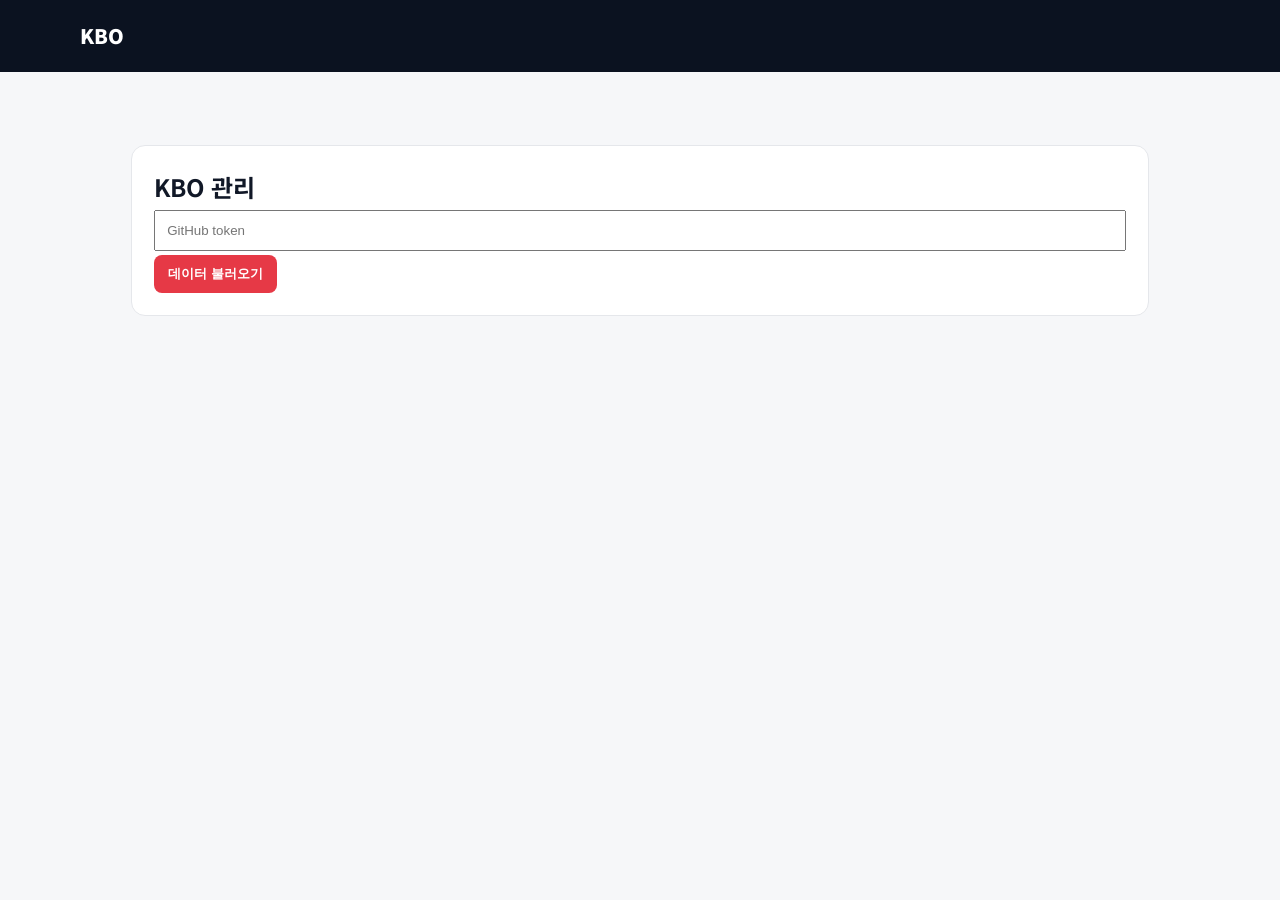
<file: admin.html>
<!doctype html><html lang="ko"><head><meta charset="utf-8"><meta name="viewport" content="width=device-width,initial-scale=1"><title>KBO Admin</title><link rel="stylesheet" href="styles.css?v=3"><style>.admin-wrap{max-width:1120px;margin:auto;padding:55px 4%}.admin-box{background:#fff;border:1px solid #e5e7eb;border-radius:14px;padding:22px;margin:18px 0}.admin-grid{display:grid;grid-template-columns:1fr 220px;gap:10px}.admin-input,.admin-select{width:100%;box-sizing:border-box;padding:11px;margin:4px 0}.admin-btn{padding:10px 14px;border:0;border-radius:8px;background:#e63946;color:#fff;font-weight:800}.admin-player-grid,.roster-admin-grid{display:grid;grid-template-columns:repeat(2,1fr);gap:14px}.admin-player{border:1px solid #e5e7eb;border-radius:12px;padding:14px}.hidden{display:none!important}@media(max-width:760px){.admin-grid,.admin-player-grid,.roster-admin-grid{grid-template-columns:1fr}}</style></head><body><header class="site-header"><div class="container nav-wrap"><a class="logo" href="index.html">KBO</a></div></header><main class="admin-wrap"><section id="login" class="admin-box"><h1>KBO 관리</h1><input id="token" class="admin-input" type="password" placeholder="GitHub token"><button id="load" class="admin-btn">데이터 불러오기</button><p id="login-status"></p></section><section id="workspace" class="hidden"><section class="admin-box"><h2>팀 관리</h2><div id="teams-admin" class="admin-player-grid"></div><button id="add-team" class="admin-btn">+ 팀 추가</button><button id="save-teams" class="admin-btn">팀 저장</button></section><section class="admin-box"><h2>순위표 관리</h2><div id="standings-admin"></div><button id="add-standing" class="admin-btn">+ 순위 팀 추가</button><button id="save-standings" class="admin-btn">순위 저장</button></section><section class="admin-box"><h2>로스터 관리</h2><select id="roster-team" class="admin-select"><option value="">팀 선택</option></select><select id="roster-type" class="admin-select"><option value="players">선수</option><option value="pm">PM</option><option value="am">AM</option><option value="preSign">Pre Sign</option></select><input id="roster-name" class="admin-input" placeholder="이름 입력"><button id="add-roster" class="admin-btn">+ 로스터 추가</button><div id="rosters-admin" class="roster-admin-grid"></div><button id="save-rosters" class="admin-btn">로스터 저장</button></section><section class="admin-box"><h2>선수 성적 관리</h2><div class="admin-grid"><input id="search" class="admin-input" placeholder="선수 검색"><select id="team" class="admin-select"><option value="">모든 팀</option></select></div><button id="add" class="admin-btn">+ 선수 추가</button><button id="save" class="admin-btn">선수 성적 저장</button><p id="status"></p></section><div id="players" class="admin-player-grid"></div></section></main><script src="admin.js?v=7"></script></body></html>
</file>
<file: styles.css>
@import url('https://fonts.googleapis.com/css2?family=Noto+Sans+KR:wght@400;500;700;900&display=swap');:root{--red:#e63946;--navy:#0b1220;--ink:#111827;--line:#e5e7eb;--bg:#f6f7f9}*{box-sizing:border-box;margin:0;padding:0}html{scroll-behavior:smooth}body{font-family:'Noto Sans KR',sans-serif;color:var(--ink);background:var(--bg);line-height:1.6}a{text-decoration:none;color:inherit}.container{width:min(1120px,92%);margin:auto}.site-header{position:sticky;top:0;z-index:20;background:var(--navy);color:#fff}.nav-wrap{height:72px;display:flex;align-items:center;justify-content:space-between}.logo{font-size:20px;font-weight:900}.nav{display:flex;gap:24px;font-size:14px;font-weight:700}.menu-toggle{display:none;background:none;border:0;color:#fff;font-size:25px}.hero{min-height:600px;display:flex;align-items:center;background:linear-gradient(120deg,#080d18,#17243b);color:#fff}.eyebrow{font-size:12px;font-weight:900;letter-spacing:2.5px;color:var(--red);margin-bottom:10px}.hero h1{font-size:clamp(42px,7vw,78px);line-height:1.12;letter-spacing:-4px}.hero h1 span{color:#ff4d5a}.hero-copy{margin-top:22px;color:#b8c2d1;max-width:520px}.section{padding:90px 0}.section-dark{background:var(--navy);color:#fff}.section-heading{display:flex;justify-content:space-between;align-items:end;margin-bottom:30px}.section-heading h2{font-size:34px}.season-badge{font-size:11px;border:1px solid #3b475b;padding:7px 12px;border-radius:30px}.news-card,.record-card,.team-card{background:#fff;border:1px solid var(--line);border-radius:14px;padding:24px}.table-wrap{overflow-x:auto;border:1px solid #263248;border-radius:10px}table{width:100%;border-collapse:collapse}th,td{padding:16px;text-align:center;border-bottom:1px solid #263248}.record-grid{display:grid;grid-template-columns:repeat(3,1fr);gap:16px}.leader-row{display:grid;grid-template-columns:27px 1fr auto;gap:9px;padding:10px;border-bottom:1px solid #eef0f3}.teams-grid{display:grid;grid-template-columns:repeat(4,1fr);gap:14px}.team-card{text-align:center}.team-card img{max-width:90px;max-height:90px;object-fit:contain}.player-search{display:flex;gap:10px;background:#fff;border:1px solid #dbe1e9;border-radius:14px;padding:10px;box-shadow:0 8px 22px rgba(15,23,42,.05)}.player-search input{flex:1;border:0;outline:0;background:transparent;font:inherit;padding:7px}.player-search button{border:0;border-radius:9px;background:var(--red);color:#fff;font:inherit;font-weight:800;padding:0 20px}.player-results{margin-top:18px}.player-card-list{display:grid;gap:16px}.player-card{position:relative;overflow:hidden;background:#fff;border:1px solid #dde3ea;border-radius:20px;box-shadow:0 12px 30px rgba(15,23,42,.08)}.player-card-accent{height:5px;background:linear-gradient(90deg,var(--red),#ff6a73)}.player-card-main{display:flex;align-items:center;gap:17px;padding:21px 24px 16px}.player-team-logo{width:74px;height:74px;flex:0 0 74px;border-radius:16px;background:linear-gradient(135deg,#101a2a,#243651);display:flex;align-items:center;justify-content:center;overflow:hidden;border:1px solid #d9e0e9}.player-team-logo img{width:58px;height:58px;object-fit:contain}.player-team-logo span{font-weight:900;color:#fff;font-size:12px}.player-identity{min-width:0;flex:1}.player-team-name{display:inline-block;padding:3px 10px;border-radius:999px;background:#eef3f9;color:#334e72;font-size:11px;font-weight:800;margin-bottom:7px}.player-identity h3{font-size:27px;line-height:1.15;letter-spacing:-.7px;word-break:break-word}.player-stat-grid{display:grid;grid-template-columns:repeat(7,1fr);border-top:1px solid #edf0f4;background:#fafbfd}.player-stat-grid div{text-align:center;padding:14px 7px;border-right:1px solid #edf0f4}.player-stat-grid div:last-child{border-right:0}.player-stat-grid span{display:block;color:#8793a5;font-size:10px;font-weight:900;letter-spacing:.6px}.player-stat-grid b{display:block;margin-top:3px;font-size:17px;color:#172033}.player-empty{padding:28px;text-align:center;color:#64748b;background:#fff;border:1px dashed #cbd5e1;border-radius:16px}.roster-section{background:#edf0f4}.rosters-grid{display:grid;grid-template-columns:repeat(2,minmax(0,1fr));gap:22px}.roster-card{overflow:hidden;background:#fff;border:1px solid #dbe1e8;border-radius:18px;box-shadow:0 10px 28px rgba(15,23,42,.08)}.roster-card-header{display:flex;align-items:center;gap:14px;padding:20px 22px;background:linear-gradient(135deg,#0b1220,#1c2b43);color:#fff;border-bottom:4px solid var(--red)}.roster-team-mark{width:46px;height:46px;border-radius:12px;background:var(--red);display:flex;align-items:center;justify-content:center;font-size:12px;font-weight:900}.roster-card-header p{font-size:10px;font-weight:900;letter-spacing:1.5px;color:#aeb9c8}.roster-card-header h3{font-size:23px;line-height:1.2;margin-top:2px}.roster-card-body{padding:16px}.roster-group{margin-bottom:14px}.roster-group:last-child{margin-bottom:0}.roster-group-head{display:flex;justify-content:space-between;align-items:center;padding:0 3px 7px;border-bottom:1px solid #e8ecf1;color:#64748b;font-size:11px;font-weight:900;letter-spacing:1px}.roster-group-head b{background:#eef1f5;color:#334155;border-radius:999px;padding:2px 9px;font-size:10px}.roster-members{display:grid;gap:7px;padding-top:9px}.roster-member{display:flex;align-items:center;gap:10px;padding:10px 11px;border-radius:10px;background:#f7f8fa;border:1px solid #edf0f3}.member-number{min-width:34px;height:27px;padding:0 7px;border-radius:7px;display:flex;align-items:center;justify-content:center;background:#e63946;color:#fff;font-size:10px;font-weight:900}.roster-staff .member-number{min-width:58px;background:#18263b}.roster-member strong{font-size:14px;color:#172033}.roster-empty{padding:18px;text-align:center;color:#94a3b8;background:#f7f8fa;border-radius:10px}.footer{background:#070c15;color:#98a4b6;padding:35px 0;font-size:11px}.footer-wrap{display:flex;justify-content:space-between}@media(max-width:760px){.nav-wrap{position:relative}.nav{display:none;position:absolute;top:72px;left:0;right:0;background:#101a2a;border-top:1px solid rgba(255,255,255,.1);padding:12px 4%;flex-direction:column;gap:0;box-shadow:0 14px 28px rgba(0,0,0,.22)}.nav.open{display:flex}.nav a{display:block;padding:14px 10px;border-bottom:1px solid rgba(255,255,255,.08);opacity:1}.nav a:last-child{border-bottom:0}.menu-toggle{display:block;cursor:pointer;padding:10px}.hero{min-height:620px}.record-grid,.teams-grid,.rosters-grid{grid-template-columns:1fr}.section{padding:65px 0}.footer-wrap{flex-direction:column;gap:18px}.roster-card-header{padding:18px}.roster-card-body{padding:13px}.player-card-main{padding:17px;gap:12px}.player-team-logo{width:58px;height:58px;flex-basis:58px;border-radius:13px}.player-team-logo img{width:46px;height:46px}.player-identity h3{font-size:22px}.player-stat-grid{grid-template-columns:repeat(4,1fr)}.player-stat-grid div{padding:12px 5px}.player-stat-grid div:nth-child(4){border-right:0}.player-stat-grid div:nth-child(-n+4){border-bottom:1px solid #edf0f4}}
</file>
